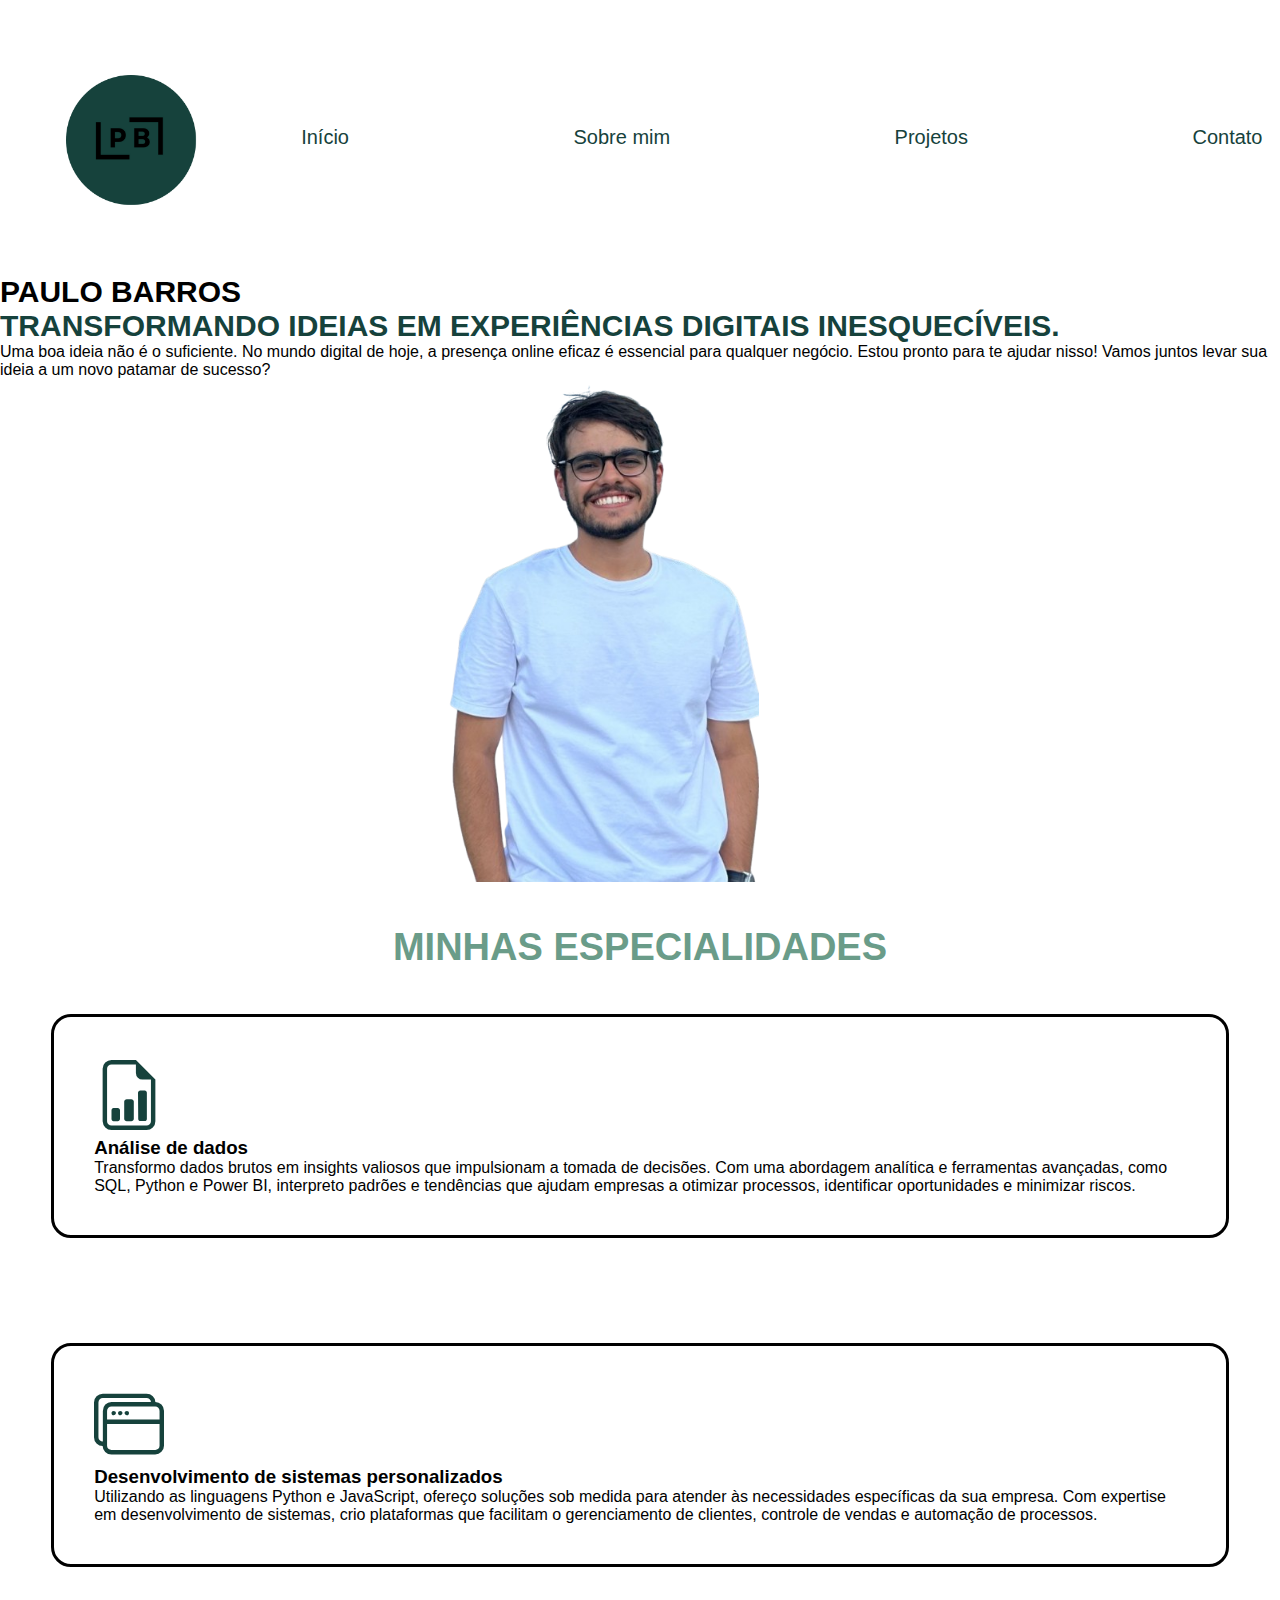
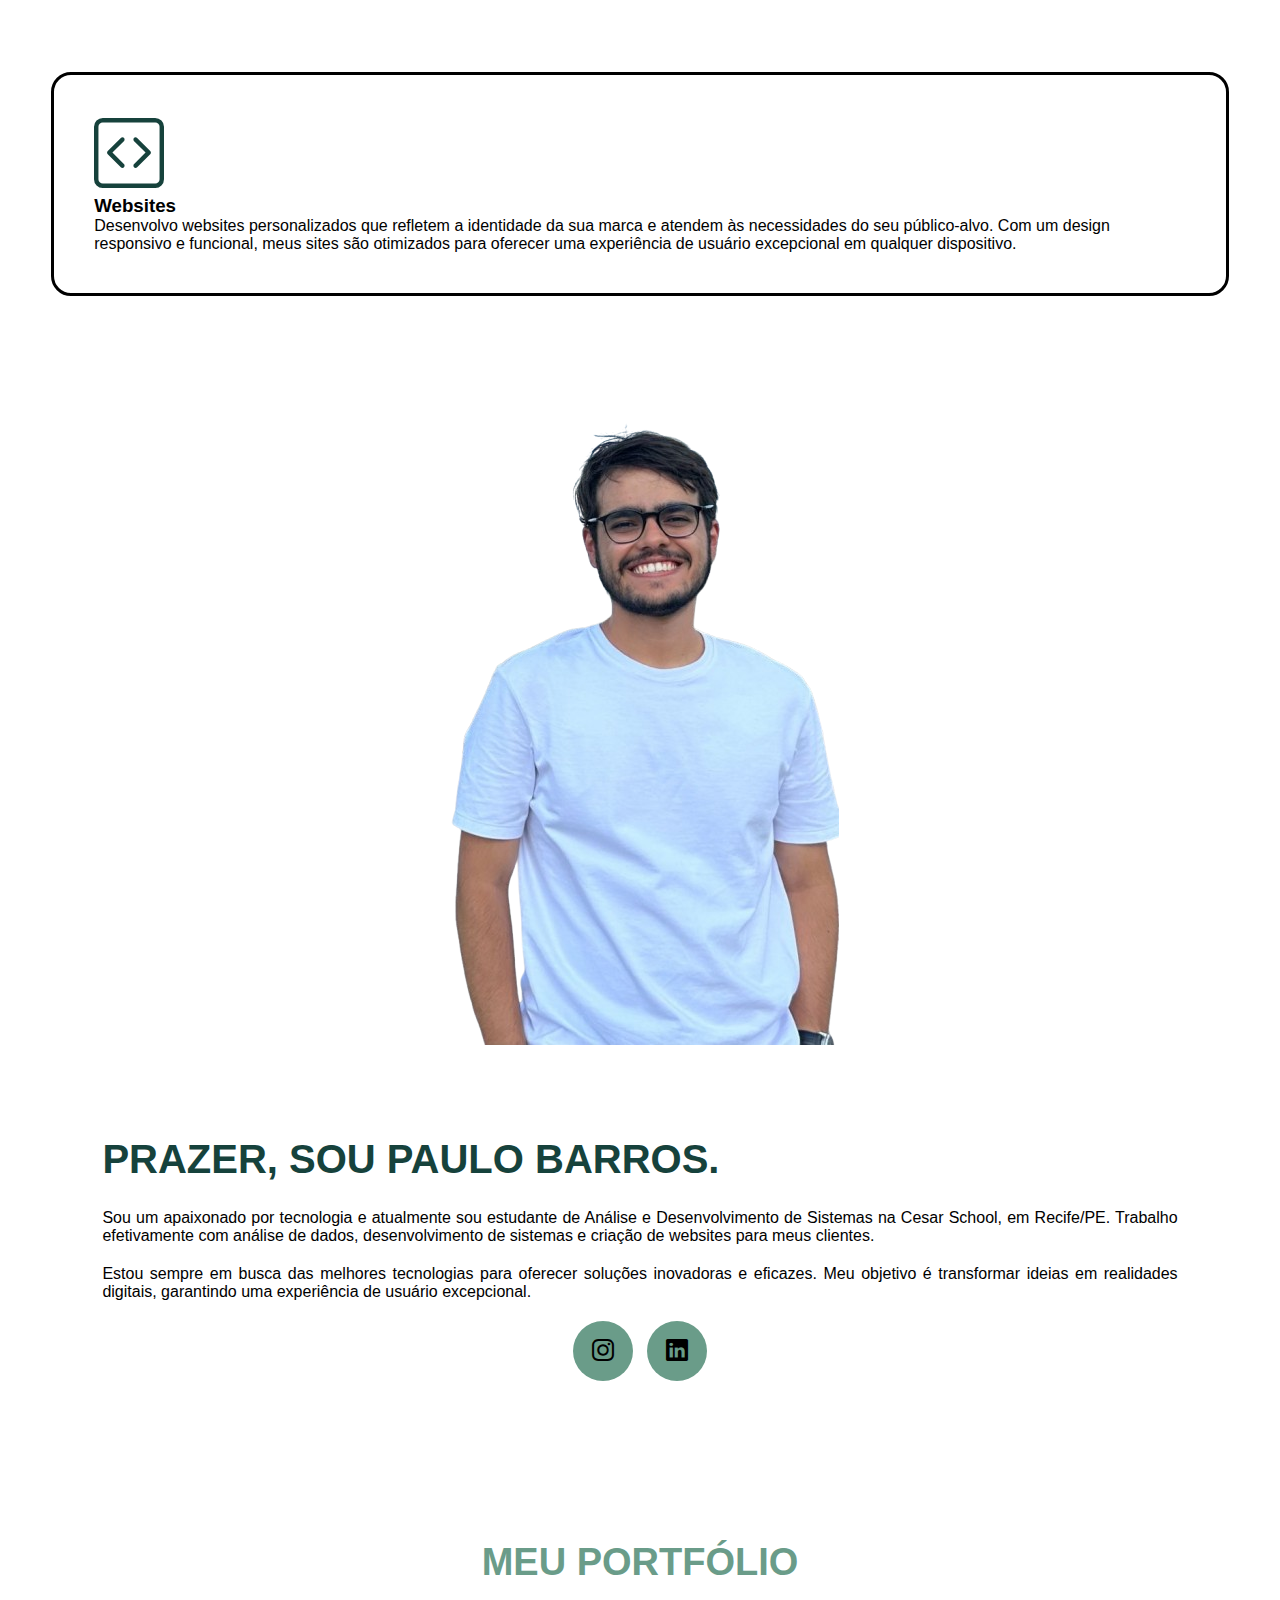
<file: index.html>
<!DOCTYPE html>
<html lang="pt-br">
<head>
    <meta charset="UTF-8">
    <meta name="viewport" content="width=device-width, initial-scale=1.0">
    <link rel="stylesheet" href="https://cdn.jsdelivr.net/npm/bootstrap-icons@1.11.3/font/bootstrap-icons.min.css">
    <link rel="stylesheet" href="style.css"> 
    <title>Portfolio - Paulo Barros</title>
    <style>
        html {
            scroll-behavior: smooth; /* Para rolagem suave */
        }
    </style>
</head>
<body>
    <header>
        <div class="interface"> 
            <div class="logo_port">
                <a href="#"> 
                    <img src="./images/LOGO-FINAL.png" width="150" height="150" alt="logo">
                </a>
            </div>
            <nav class="menu_site">
                <ul>
                    <li><a href="#inicio"> Início</a></li>
                    <li><a href="#sobre"> Sobre mim</a></li>
                    <li><a href="#portfolio"> Projetos</a></li>
                    <li><a href="Contato.html"> Contato</a></li> 
                </ul>
            </nav> 
        </div> 
    </header>

    <main> 
        <section class="topo-site" id="inicio"> 
            <div class="interface"> 
                <div class="flex"> 
                    <div class="texto-topo"> 
                        <h1> PAULO BARROS</h1>
                        <h2>TRANSFORMANDO IDEIAS EM EXPERIÊNCIAS DIGITAIS INESQUECÍVEIS. </h2>
                        <p> Uma boa ideia não é o suficiente. No mundo digital de hoje, a presença online eficaz é essencial para qualquer negócio. Estou pronto para te ajudar nisso! Vamos juntos levar sua ideia a um novo patamar de sucesso?</p>
                    </div>
                    <div class="imagem-topo-site"> 
                        <img src="./images/foto-main-removebg-preview.png" alt="foto - portfólio">
                    </div>
                </div>
            </div>
        </section>
        
        <section class="especialidades" id="projetos"> 
            <div class="interface"> 
                <h2 class="titulo"> MINHAS ESPECIALIDADES</h2>
                <div class="flex"> 
                    <div class="especialidades-box"> 
                        <i class="bi bi-file-earmark-bar-graph"></i>
                        <h3> Análise de dados</h3>    
                        <p> Transformo dados brutos em insights valiosos que impulsionam a tomada de decisões. Com uma abordagem analítica e ferramentas avançadas, como SQL, Python e Power BI, interpreto padrões e tendências que ajudam empresas a otimizar processos, identificar oportunidades e minimizar riscos.</p>
                    </div>
                    <div class="especialidades-box"> 
                        <i class="bi bi-window-stack"></i>
                        <h3> Desenvolvimento de sistemas personalizados</h3>    
                        <p> Utilizando as linguagens Python e JavaScript, ofereço soluções sob medida para atender às necessidades específicas da sua empresa. Com expertise em desenvolvimento de sistemas, crio plataformas que facilitam o gerenciamento de clientes, controle de vendas e automação de processos.</p>
                    </div>
                    <div class="especialidades-box"> 
                        <i class="bi bi-code-square"></i>
                        <h3> Websites </h3>    
                        <p> Desenvolvo websites personalizados que refletem a identidade da sua marca e atendem às necessidades do seu público-alvo. Com um design responsivo e funcional, meus sites são otimizados para oferecer uma experiência de usuário excepcional em qualquer dispositivo.</p>
                    </div>
                </div>  
            </div> 
        </section> 

        <section class="sobre" id="sobre"> 
            <div class="interface"></div>
            <div class="flex">
                <div class="img-sobre">
                    <img src="./images/foto-main-removebg-preview.png" alt=""> 
                </div>
                <div class="txt-sobre">
                    <h2> PRAZER, SOU PAULO BARROS.</h2>
                    <p> Sou um apaixonado por tecnologia e atualmente sou estudante de Análise e Desenvolvimento de Sistemas na Cesar School, em Recife/PE. Trabalho efetivamente com análise de dados, desenvolvimento de sistemas e criação de websites para meus clientes.</p>
                    <p>Estou sempre em busca das melhores tecnologias para oferecer soluções inovadoras e eficazes. Meu objetivo é transformar ideias em realidades digitais, garantindo uma experiência de usuário excepcional.</p>
                    <div class="botao-redes">
                        <a href="https://www.instagram.com/pauloabp_?igsh=MWt4YWFpbzQ2eTE4&utm_source=qr"> <button><i class="bi bi-instagram"></i></button></a>
                        <a href="https://www.linkedin.com/in/paulo-henrique-a-de-barros-bb6b72322"> <button><i class="bi bi-linkedin"></i></button></a>
                    </div>
                </div>
            </div>
        </section>

        <section class="portfolio" id="portfolio"> 
            <div class="interface">
                <h2 class="titulo"> MEU PORTFÓLIO </h2> 
            </div>
        </section>   
    </main>
</body>
</html>
</file>
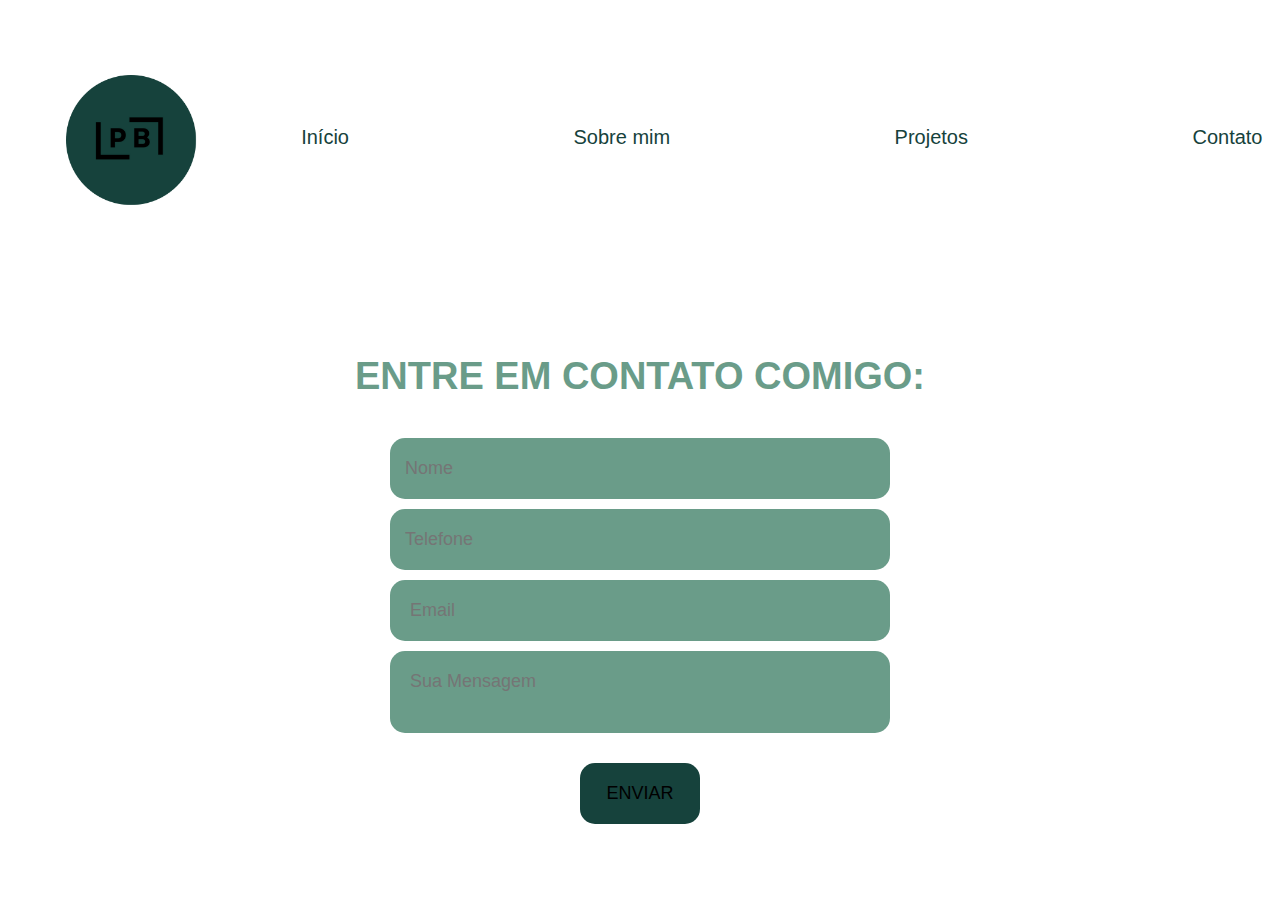
<file: Contato.html>
<!DOCTYPE html>
<html lang="pt-br">
<head>
    <meta charset="UTF-8">
    <meta name="viewport" content="width=device-width, initial-scale=1.0">
    <link rel="stylesheet" href="https://cdn.jsdelivr.net/npm/bootstrap-icons@1.11.3/font/bootstrap-icons.min.css">
    <link rel="stylesheet" href="style.css"> 
    <title>Portfolio - Paulo Barros</title>
</head>
<body>
    <header>
        <div class="interface"> 
            <div class="logo_port">
                <a href="#"> 
                    <img src="./images/LOGO-FINAL.png" width="150" height="150" alt="logo">
                </a>
            </div>

            <nav class="menu_site">
                <ul>
                    <li><a href="index.html">Início</a></li>
                    <li><a href="index.html">Sobre mim</a></li>
                    <li><a href="index.html">Projetos</a></li>
                    <li><a href="#">Contato</a></li> 
                </ul>
            </nav> 
        </div> 
    </header>

    <section class="formulario"> 
        <div class="interface"> 
            <h2 class="titulo"> ENTRE EM CONTATO COMIGO: </h2>

            <form action="">
                <input type="text" name="nome" placeholder="Nome" required>
                <input type="text" name="telefone" placeholder="Telefone">
                <input type="email" name="email" placeholder=" Email" required > 
                <textarea name = "" id = "" placeholder=" Sua Mensagem" required></textarea>
                <div class = "botao-enviar"> <input type = "submit" value = "ENVIAR"></div>
</file>
<file: style.css>
*{
   margin: 0;
   padding: 0;
   box-sizing: border-box;
   font-family: 'Trebuchet MS', 'Lucida Sans Unicode', 'Lucida Grande', 'Lucida Sans', Arial, sans-serif;

} 

body {
    background-color: white ;
    height: 100vh ;
}

.interface { 
    max-width: 1280px; 
    margin: 0 auto; 

} 

.flex{ 
    display: flex;
}

h2.titulo{
    color:#6a9c89; 

    font-size: 38px;
    text-align: center; 

} 

header {
    padding: 60px 4%; 
} 

header > .interface {
    display: flex; 
    align-items:  center;
    justify-content: space-between;

} 

header a { 
    color: #16423c;
    text-decoration: green;
    font-size: 20px;
}

header a:hover {
    color: #16423c;
    
}

header nav ul { 
    list-style-type: none;
}  

header nav ul li {
    display: inline-block;
    padding: 0 100px;
}

section.texto-topo{ 
    padding: 60px 4%; 
    align-items: center;
    justify-content: center;

}

section.texto-topo.flex{
    align-items: center;
    justify-content: center;
    gap: 90px;
}

h1{
    font-size: 70px;
}
h2 {
    font-size: 30px;
}

.imagem-topo-site img {
    width: 70%;  
    height: auto; 
}

.flex {
    display: flex; 
    align-items: center; 
}

.texto-topo {
    flex: 1; 
}

.imagem-topo-site {
    flex: 1; 
} 

.texto-sobre {
    margin-right: 150px; 
}

p1 {
    font-size: 18px;
}



.menu_site ul {
    list-style: none; 
    padding: 0; 
}

.menu_site li {
    display: inline-block; 
    margin-right: 20px; 
    transition: transform 0.3s; 
}

.menu_site li:hover {
    transform: scale(1.2); 
}


.menu_site ul {
    white-space: nowrap; 


}

h2{
    color: #16423c;
}

/* estilo especialidades */ 
section.especialidades{
    padding: 40px 4%;

}

section.especialidades .flex {
    gap: 60px;
}
.especialidades-box{
    padding: 40px; 
    border: solid ;
    margin-top: 45px;
    border-radius: 20px;
    transition: .2s;
    
}

.especialidades-box:hover{
    transform: scale(1.05);
    box-shadow: 0 0 8px #16423c
    b
}

.especialidades-box i{ 
    color: #16423c;
    font-size: 70px;
}

/* início da estilização da parte sobre mim */ 
section.sobre{
    padding: 40px 4%;
    
} 

section.sobre .flex{
    align-items: center;
    gap: 90px;
}

.sobre.txt-sobre{
    color: black
}

.sobre .txt-sobre h2 { 
    font-size: 40px ;
    line-height: 40px;
    margin-bottom: 30px;
} 

.sobre .txt-sobre p{
    margin: 20px 0;
    text-align: justify;
}

.sobre .txt-sobre .botao-redes button{
    width: 60px;
    height: 60px;
    border-radius: 30px;
    border: none;
    background-color: #6a9c89 ;
    font-size: 22px;
    cursor: pointer;
    margin: 0 5px; 



} 

.botao-redes button:hover{
    box-shadow:  0px 0px 8px;
    transform: scale(1.05);
    transition: 0.2s;
    
}

/* início estilização do portfólio */ 

section.portfolio{
    padding: 80px 4%;
    
}

section.portfolio .flex{
    justify-content: space-around ;
    gap: 80px
}

.imagem-portfolio{
    width: 300px;
    height: 300px;
    background-color:white  ;
    background-size: cover;
    background-position: 100% 0%;
    
} 

/* inicio estilização contato */

section.formulario{
    padding: 80px 4%;
} 

form{
    max-width: 500px;
    margin: 0 auto; 
    display: flex;
    justify-content: center;
    flex-direction: column;
    gap: 10px; 
    margin-top: 40px;

} 

form input , form textarea{ 
    width: 100%;
    background-color: #6a9c89;
    border: 0; 
    outline: 0; 
    padding: 20px 15px;
    border-radius: 15px;
    font-size: 18px ;

} 

form textarea{ 
    resize: none;
    max-height: 300px; 

}

form .botao-enviar{
    margin-top: 20px;
    text-align: center;
}

form .botao-enviar input{
   width: 120px;
   background-color: #16423c;
   font-weight: 700px; 
   cursor: pointer;


}

@media screen and (max-width: 1285.60px){
/* inicio da personalização media query cabeçalho */ 
    .flex{
        flex-direction: column;
    }

    .menu_site{
        display: nome; 
        ;
    }

    .topo-site h1{
        font-size: 30px
    } 

    .topo-site .imagem-topo-site img{
        width: 80%;
    } 

    /* inicio da personalização seção sobre */ 

    section.sobre {
        padding: 80px 8%; 

    } 

    .sobre .texto-sobre h2{ 
        font-size: 30px; 
        line-height: 40px; 
        text-align: center;
        
    }

    .botao-redes{
        text-align: center;
    } 

    section.portfolio .flex{
        gap: 60px; 
    }

    

}
</file>
